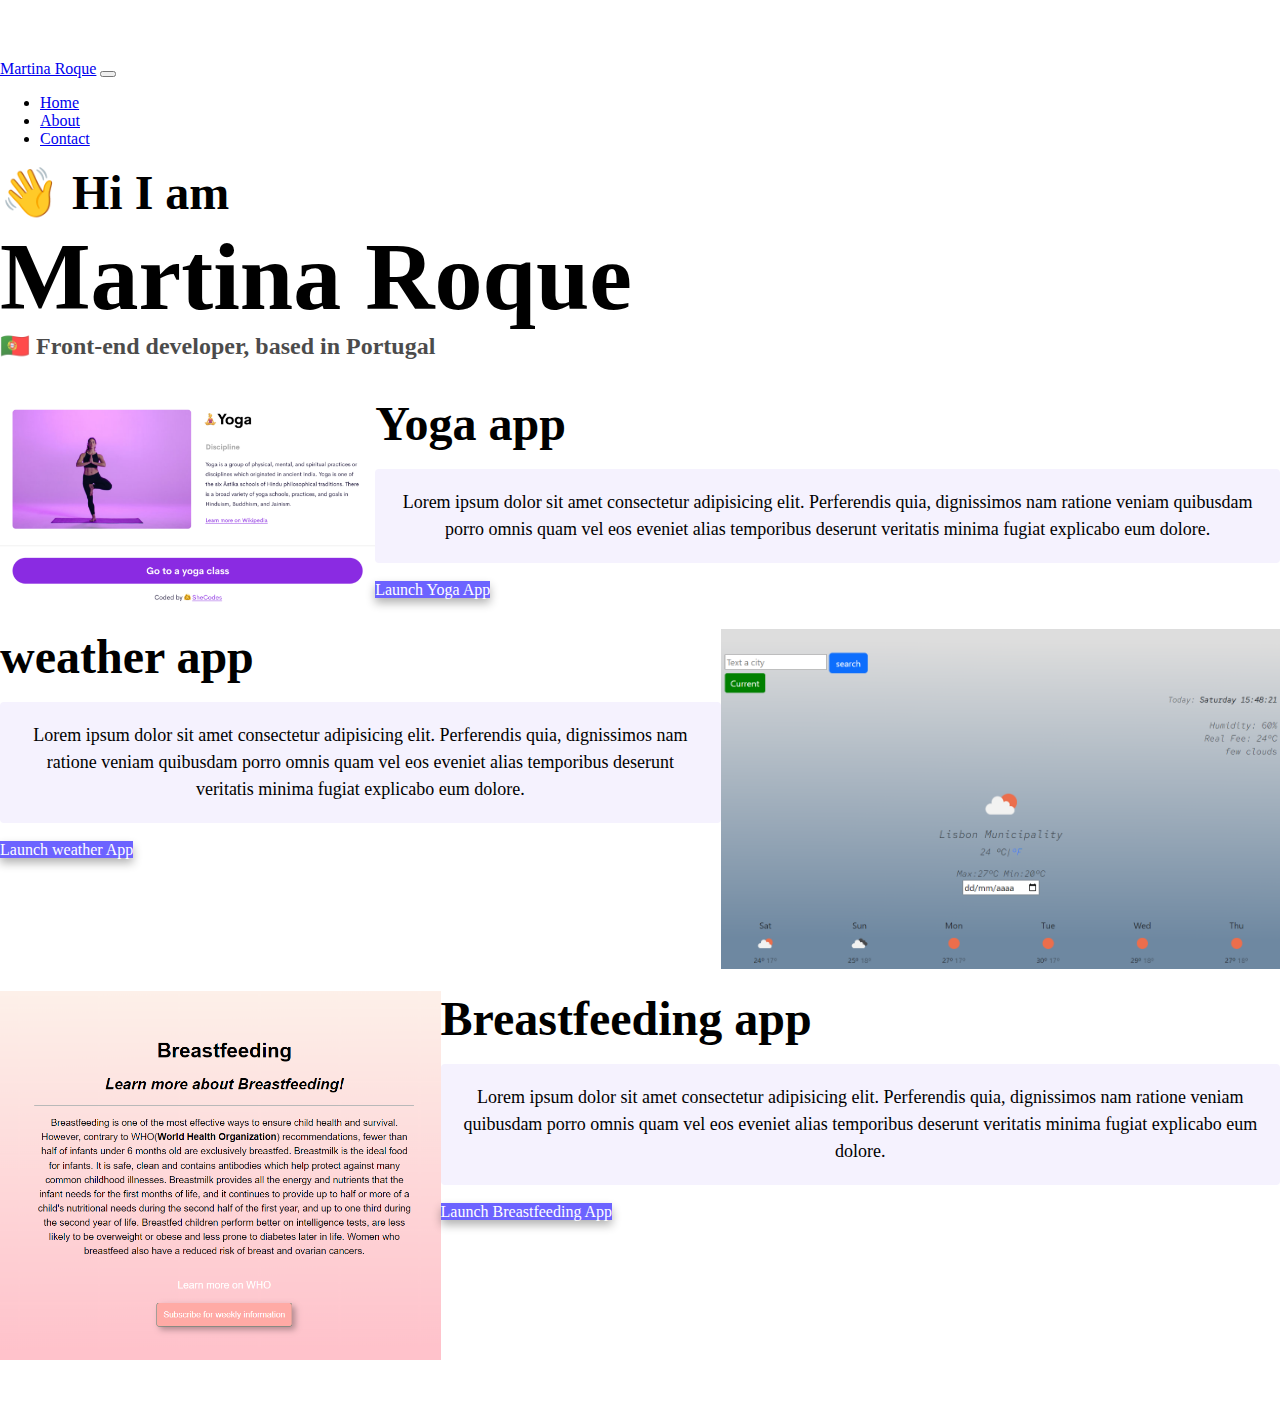
<file: index.html>
<!DOCTYPE html>
<html lang="en">

<head>
    <meta charset="UTF-8" />
    <meta http-equiv="X-UA-Compatible" content="IE=edge" />
    <meta name="viewport" content="width=device-width, initial-scale=1.0" />
    <title>Site resumes homeworks</title>
    <meta name="description" content="This is an example of a page with homeworks content" />
    <link rel="stylesheet" href="css/style.css" />
    <link href="https://cdn.jsdelivr.net/npm/bootstrap@5.3.0/dist/css/bootstrap.min.css" rel="stylesheet"
        integrity="sha384-9ndCyUaIbzAi2FUVXJi0CjmCapSmO7SnpJef0486qhLnuZ2cdeRhO02iuK6FUUVM" crossorigin="anonymous" />
    <script src="https://cdn.jsdelivr.net/npm/bootstrap@5.3.0/dist/js/bootstrap.bundle.min.js"
        integrity="sha384-geWF76RCwLtnZ8qwWowPQNguL3RmwHVBC9FhGdlKrxdiJJigb/j/68SIy3Te4Bkz"
        crossorigin="anonymous"></script>
    <style>
        @media(max-width: 800px) {
            p {
                font-size: small;
            }

            h1 {
                font-size: small;
            }

            h2 {
                font-size: small;
            }

            h3 {
                font-size: small;
            }
        }
    </style>
</head>

<body>
    <nav class="navbar navbar-expand-lg bg-body-tertiary">
        <div class="container-fluid">
            <a class="navbar-brand" href="#">Martina Roque</a>
            <button class="navbar-toggler" type="button" data-bs-toggle="collapse" data-bs-target="#navbarNav"
                aria-controls="navbarNav" aria-expanded="false" aria-label="Toggle navigation">
                <span class="navbar-toggler-icon"></span>
            </button>
            <div class="collapse navbar-collapse" id="navbarNav">
                <ul class="navbar-nav">
                    <li class="nav-item">
                        <a class="nav-link active" aria-current="page" href="index.html" title="Home Page">Home</a>
                    </li>
                    <li class="nav-item">
                        <a class="nav-link" href="about.html" title="About Page">About</a>
                    </li>
                    <li class="nav-item">
                        <a class="nav-link" href="about.html#contact" title="Contact Page">Contact</a>
                    </li>
                </ul>
            </div>
        </div>
    </nav>
    <h2 class="text-center">👋 Hi I am</h2>
    <h1 class="text-center">Martina Roque</h1>
    <h3 class="text-center">🇵🇹 Front-end developer, based in Portugal</h3>

    <br />
    <br />
    <div class="container">
        <div class="row">
            <div class="col-sm-6">
                <img src="imagens/yoga.PNG" class="img-fluid rounded p-2 border bg-white" />
            </div>

            <div class="col-sm-6">
                <h2 class="mb-3 mt-3">
                    Yoga app
                </h2>
                <p class="bg-white">
                    Lorem ipsum dolor sit amet consectetur adipisicing elit. Perferendis
                    quia, dignissimos nam ratione veniam quibusdam porro omnis quam vel
                    eos eveniet alias temporibus deserunt veritatis minima fugiat
                    explicabo eum dolore.
                </p>
                <div class="mb-5 mt-5">
                    <a href="" class="contact-link p-3 rounded" title="Yoga App">Launch Yoga App</a>
                </div>
            </div>
        </div>
        <br />
        <div class="row">
            <div class="col-sm-6">
                <h2 class="mb-3">
                    weather app
                </h2>
                <p class="bg-white">
                    Lorem ipsum dolor sit amet consectetur adipisicing elit. Perferendis
                    quia, dignissimos nam ratione veniam quibusdam porro omnis quam vel
                    eos eveniet alias temporibus deserunt veritatis minima fugiat
                    explicabo eum dolore.
                </p>

                <div class="mb-5 mt-5">
                    <a href="" class="contact-link p-3 rounded" title="weather App">Launch weather App</a>
                </div>
            </div>
            <div class="col-sm-6">
                <img src="imagens/weather.PNG" class="img-fluid rounded p-2 border bg-white" />
            </div>
        </div>
        <br />
        <div class="row">
            <div class="col-sm-6">
                <img src="imagens/breastfeeding.PNG" class="img-fluid rounded p-2 border bg-white" />
            </div>
            <div class="col-sm-6">
                <h2 class="mb-3 mt-4">
                    Breastfeeding app
                </h2>
                <p class="bg-white">
                    Lorem ipsum dolor sit amet consectetur adipisicing elit. Perferendis
                    quia, dignissimos nam ratione veniam quibusdam porro omnis quam vel
                    eos eveniet alias temporibus deserunt veritatis minima fugiat
                    explicabo eum dolore.
                </p>
                <div class="mb-5 mt-5">
                    <a href="" class="contact-link p-3 rounded" title="Breastfeeding App">Launch Breastfeeding App</a>
                </div>
            </div>
        </div>
    </div>
</body>

</html>
</file>
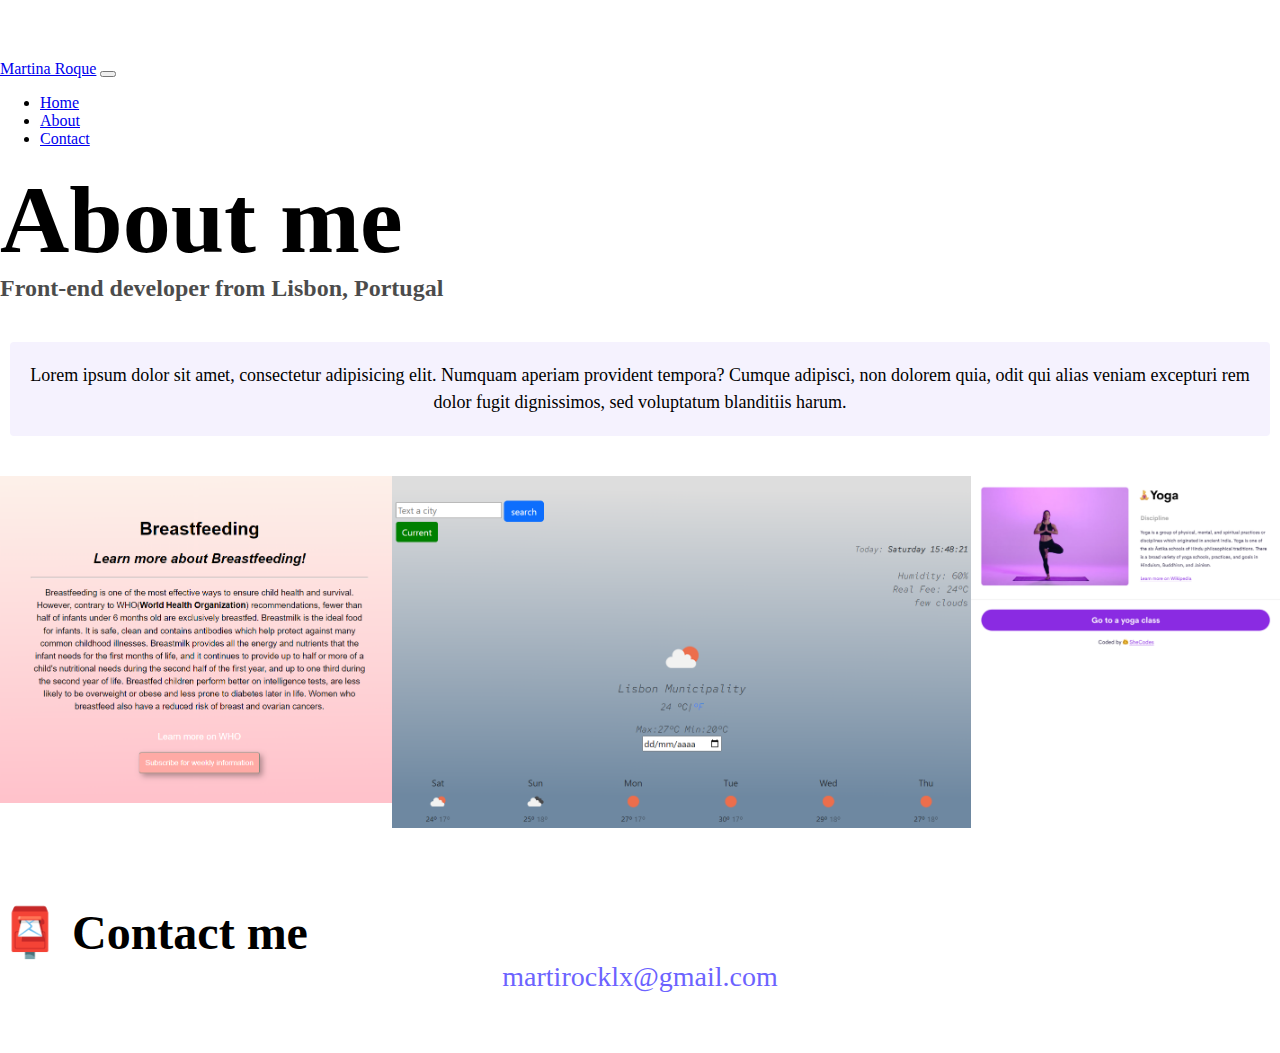
<file: about.html>
<!DOCTYPE html>
<html lang="en">

<head>
    <meta charset="UTF-8" />
    <meta http-equiv="X-UA-Compatible" content="IE=edge" />
    <meta name="viewport" content="width=device-width, initial-scale=1.0" />
    <link rel="stylesheet" href="css/style.css" />
    <title>About homeworks</title>
    <meta name="description" content="This is an example of a page with homeworks content" />
    <link href="https://cdn.jsdelivr.net/npm/bootstrap@5.3.0/dist/css/bootstrap.min.css" rel="stylesheet"
        integrity="sha384-9ndCyUaIbzAi2FUVXJi0CjmCapSmO7SnpJef0486qhLnuZ2cdeRhO02iuK6FUUVM" crossorigin="anonymous" />
    <script src="https://cdn.jsdelivr.net/npm/bootstrap@5.3.0/dist/js/bootstrap.bundle.min.js"
        integrity="sha384-geWF76RCwLtnZ8qwWowPQNguL3RmwHVBC9FhGdlKrxdiJJigb/j/68SIy3Te4Bkz"
        crossorigin="anonymous"></script>
    <style>
        @media (max-width: 800px) {

            .img-fluid {

                display: block;
                margin: 0 auto;
            }

        }
    </style>
</head>

<body class="aboutePage">
    <nav class="navbar navbar-expand-lg bg-body-tertiary mt-2">
        <div class="container-fluid">
            <a class="navbar-brand" href="#">Martina Roque</a>
            <button class="navbar-toggler" type="button" data-bs-toggle="collapse" data-bs-target="#navbarNav"
                aria-controls="navbarNav" aria-expanded="false" aria-label="Toggle navigation">
                <span class="navbar-toggler-icon"></span>
            </button>
            <div class="collapse navbar-collapse" id="navbarNav">
                <ul class="navbar-nav">
                    <li class="nav-item">
                        <a class="nav-link active" aria-current="page" href="index.html" title="Home Page">Home</a>
                    </li>
                    <li class="nav-item">
                        <a class="nav-link" href="about.html" title="About Page">About</a>
                    </li>
                    <li class="nav-item">
                        <a class="nav-link" href="about.html#contact" title="Contact Page">Contact</a>
                    </li>
                </ul>
            </div>
        </div>
    </nav>
    <h1 class="text-center">About me</h1>
    <h3 class="text-center">Front-end developer from Lisbon, Portugal</h3>
    <div class="about-paragraphs">
        <p class="text">
            Lorem ipsum dolor sit amet, consectetur adipisicing elit. Numquam
            aperiam provident tempora? Cumque adipisci, non dolorem quia, odit qui
            alias veniam excepturi rem dolor fugit dignissimos, sed voluptatum
            blanditiis harum.
        </p>
    </div>
    <div class="container">
        <div class="row">

            <div class="col-sm-4">
                <img src="imagens/breastfeeding.PNG" class="img-fluid rounded p-2 border w-auto" />
            </div>
            <div class="col-sm-4">
                <img src="imagens/weather.PNG" class="img-fluid rounded p-2 border w-auto" />
            </div>
            <div class="col-sm-4">
                <img src="imagens/yoga.PNG" class="img-fluid rounded p-2 border w-auto" />
            </div>

        </div>
    </div>
    <br />
    <br />
    <br />
    <br />
    <div id="contact">
        <h2 class="text-center">📮 Contact me</h2>
        <a href="mailto:martirocklx@gmail.com" class="email-link">
            martirocklx@gmail.com
        </a>
    </div>
</body>

</html>
</file>
<file: css/style.css>
:root {
  --primary-color: #6c63ff;
  --secondary-color: #f5f2fe;
  --box-shadow: 0 5px 10px rgba(0, 0, 0, 0.3);
}

body {
  margin: 60px auto;
  width: 100%;
}
.aboutePage {
  width: 100%;
}

h1,
h2,
h3 {
  margin: 0;
}

h1 {
  font-size: 96px;
}

h2 {
  font-size: 48px;
}

h3 {
  font-size: 24px;
  opacity: 0.7;
}

p {
  background: var(--secondary-color);
  padding: 20px;
  border-radius: 4px;
  font-size: 18px;
  line-height: 1.5;
  text-align: center;
}

.navigation-links {
  display: flex;
  margin-top: 40px;
  justify-content: center;
}

.navigation-links a {
  border-radius: 4px;
  padding: 20px 15px;
  text-decoration: none;
  text-transform: capitalize;
}

.contact-link {
  background: var(--primary-color);
  box-shadow: var(--box-shadow);
  color: white;
  text-decoration: none;
}

.about-link {
  color: var(--primary-color);
  border: 1px solid var(--primary-color);
}

.homepage-link {
  color: var(--primary-color);
  text-align: center;
  display: block;
}

.about-paragraphs {
  display: flex;
  margin: 30px 0;
}

.about-paragraphs p {
  margin: 10px;
}

.email-link {
  display: flex;
  justify-content: center;
  color: var(--primary-color);
  font-size: 28px;
  text-decoration: none;
}

.email-link:hover {
  text-decoration: underline;
}
.text {
  display: flex;
  justify-content: center;
}
.img-fluid {
  max-width: 100%;
  height: auto;
}
.row {
  display: flex;
}
</file>
